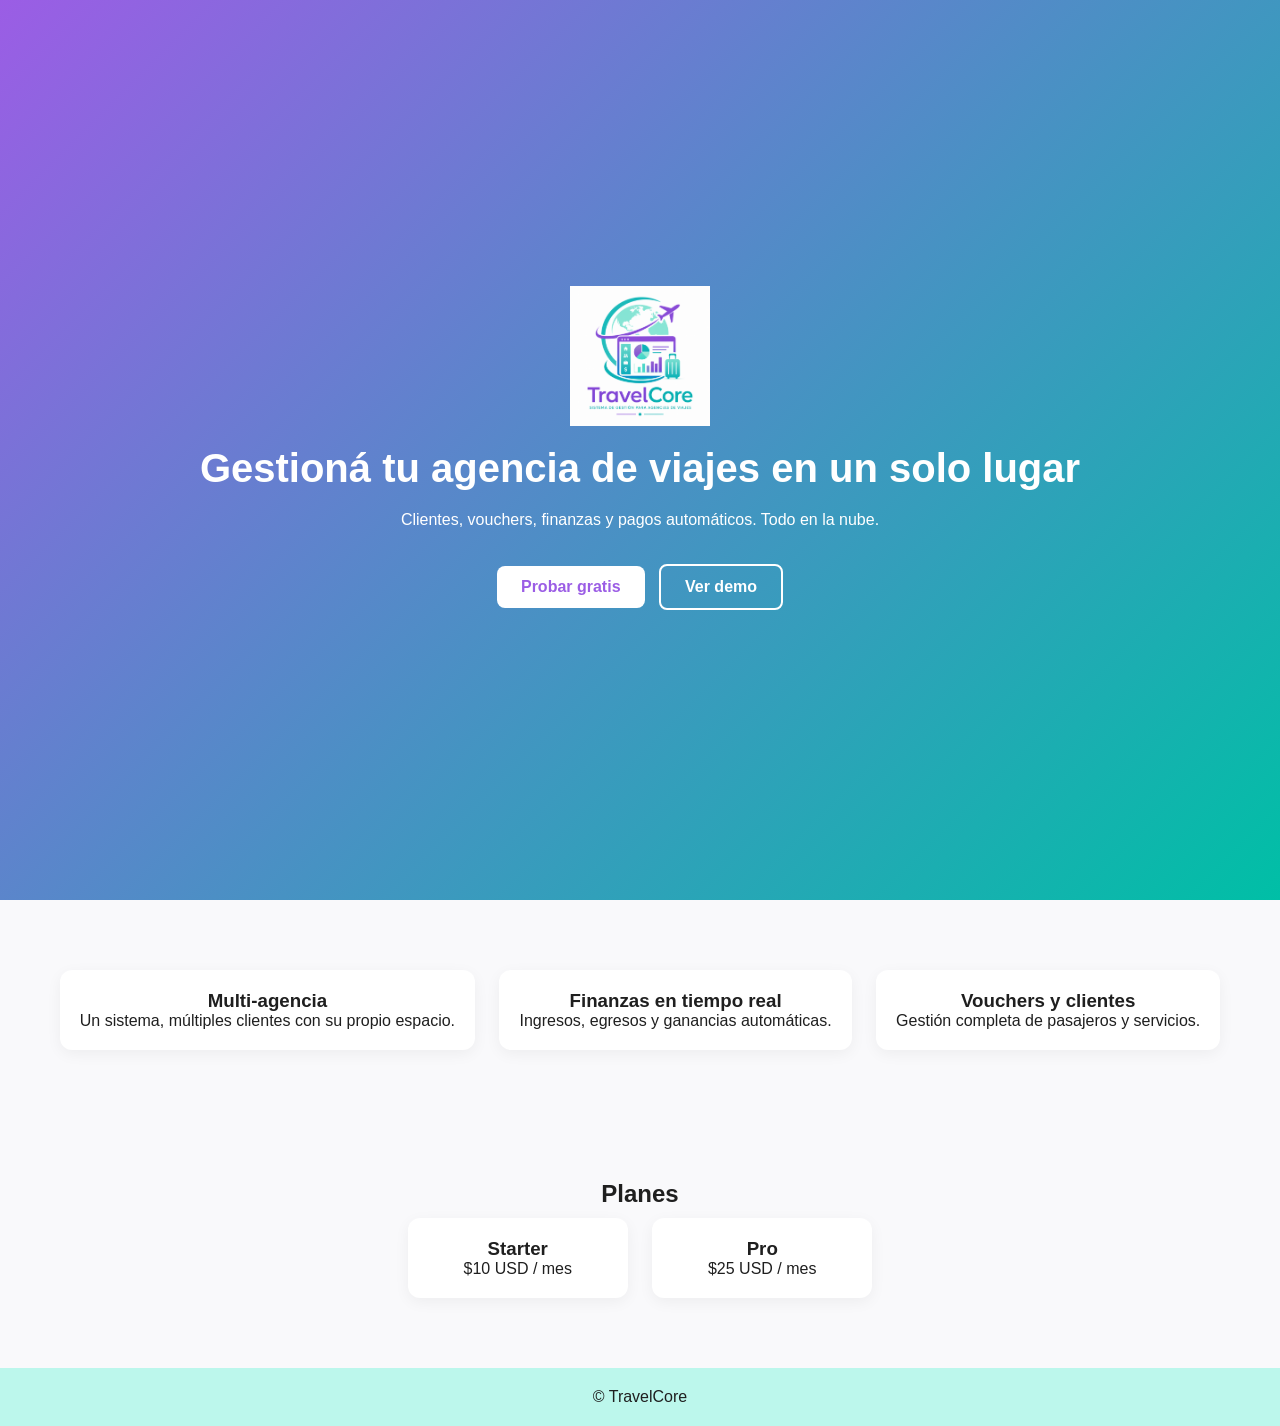
<file: landing.html>
<!DOCTYPE html>
<html lang="es">
<head>
<meta charset="UTF-8">
<title>TravelCore</title>
<link rel="stylesheet" href="css/styles.css">
</head>

<body>

<header class="hero">

    <img src="assets/logo.png" class="logo-landing">

    <h1>Gestioná tu agencia de viajes en un solo lugar</h1>

    <p>
        Clientes, vouchers, finanzas y pagos automáticos.
        Todo en la nube.
    </p>

    <div class="cta">
        <a href="login.html" class="btn">Probar gratis</a>
        <a href="#" class="btn secondary">Ver demo</a>
    </div>

</header>

<section class="features">

    <div class="card">
        <h3>Multi-agencia</h3>
        <p>Un sistema, múltiples clientes con su propio espacio.</p>
    </div>

    <div class="card">
        <h3>Finanzas en tiempo real</h3>
        <p>Ingresos, egresos y ganancias automáticas.</p>
    </div>

    <div class="card">
        <h3>Vouchers y clientes</h3>
        <p>Gestión completa de pasajeros y servicios.</p>
    </div>

</section>

<section class="pricing">

    <h2>Planes</h2>

    <div class="card">
        <h3>Starter</h3>
        <p>$10 USD / mes</p>
    </div>

    <div class="card">
        <h3>Pro</h3>
        <p>$25 USD / mes</p>
    </div>

</section>

<footer>
    <p>© TravelCore</p>
</footer>

</body>
</html>
</file>
<file: css/styles.css>
/* =======================
   RESET
======================= */
*{
    margin:0;
    padding:0;
    box-sizing:border-box;
    font-family: 'Segoe UI', Tahoma, sans-serif;
}

/* =======================
   VARIABLES (PALETA)
======================= */
:root{
    --violeta: #9B5DE5;
    --turquesa: #00BFA6;
    --turquesa-soft: #2EC4B6;
    --aqua: #70F0E0;
    --aqua-soft: #BCF7EC;

    --bg: #f9f9fb;
    --text: #1f1f1f;
}

/* =======================
   BODY
======================= */
body{
    background: var(--bg);
    color: var(--text);
}

/* =======================
   HERO (LANDING)
======================= */
.hero{
    height: 100vh;
    display:flex;
    flex-direction:column;
    justify-content:center;
    align-items:center;
    text-align:center;
    padding:20px;

    background: linear-gradient(135deg, var(--violeta), var(--turquesa));
    color:white;
}

.hero h1{
    font-size: 2.5rem;
    margin-bottom: 20px;
}

.hero p{
    max-width: 500px;
    margin-bottom: 30px;
}

/* LOGO LANDING */
.logo-landing{
    width: 140px;
    margin-bottom: 20px;
}

/* =======================
   BOTONES
======================= */
.btn{
    padding: 12px 24px;
    border-radius: 8px;
    text-decoration:none;
    font-weight:600;
    margin:5px;
    display:inline-block;

    background: white;
    color: var(--violeta);
    transition:0.3s;
}

.btn:hover{
    background: var(--aqua);
    color: black;
}

.btn.secondary{
    background: transparent;
    border:2px solid white;
    color:white;
}

.btn.secondary:hover{
    background:white;
    color: var(--violeta);
}

/* =======================
   SECCIONES
======================= */
.features,
.pricing{
    padding: 60px 20px;
    text-align:center;
}

/* =======================
   CARDS
======================= */
.card{
    background:white;
    padding:20px;
    margin:10px;
    border-radius:12px;
    display:inline-block;
    min-width:220px;

    box-shadow: 0 4px 15px rgba(0,0,0,0.05);
    transition:0.3s;
}

.card:hover{
    transform: translateY(-5px);
}

/* =======================
   LOGIN
======================= */
.login-body{
    height:100vh;
    display:flex;
    justify-content:center;
    align-items:center;

    background: linear-gradient(135deg, var(--violeta), var(--turquesa-soft));
}

.login-box{
    background:white;
    padding:30px;
    border-radius:12px;
    width:300px;
    text-align:center;

    box-shadow: 0 10px 25px rgba(0,0,0,0.1);
}

.login-box input{
    width:100%;
    padding:10px;
    margin:10px 0;
    border-radius:6px;
    border:1px solid #ddd;
}

.login-box button{
    width:100%;
    padding:10px;
    margin-top:10px;
    border:none;
    border-radius:6px;
    cursor:pointer;
    font-weight:bold;

    background: var(--violeta);
    color:white;
}

.login-box button:hover{
    background: var(--turquesa);
}

/* =======================
   SIDEBAR (APP)
======================= */
.sidebar{
    width:220px;
    background: var(--violeta);
    color:white;
    height:100vh;
    padding:20px;
    position:fixed;
}

.sidebar a{
    display:block;
    color:white;
    margin:10px 0;
    text-decoration:none;
}

.sidebar a:hover{
    color: var(--aqua);
}

/* =======================
   MAIN (APP)
======================= */
.main{
    margin-left:240px;
    padding:20px;
}

/* =======================
   DASHBOARD CARDS
======================= */
.main .card{
    display:inline-block;
    width:200px;
    margin:10px;
    text-align:center;
    background: linear-gradient(135deg, var(--aqua-soft), white);
}

/* =======================
   FOOTER
======================= */
footer{
    text-align:center;
    padding:20px;
    background: var(--aqua-soft);
}
</file>
